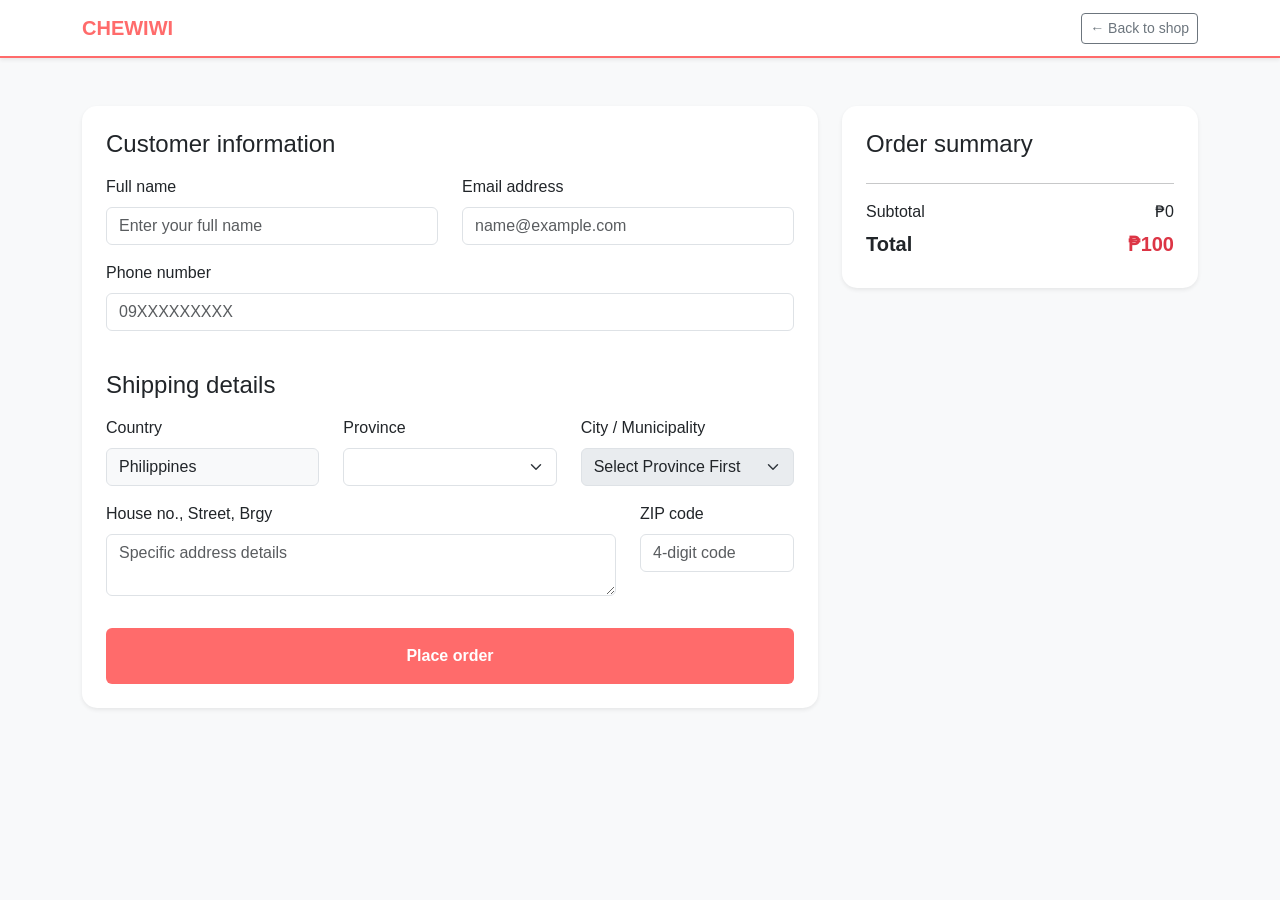
<file: index.html>
<!DOCTYPE html>
<html lang="en">
<head>
    <meta charset="UTF-8">
    <meta name="viewport" content="width=device-width, initial-scale=1.0">
    <title>Chewiwi | Checkout</title>
    <!-- Bootstrap 5 CSS -->
    <link href="https://cdn.jsdelivr.net/npm/bootstrap@5.3.3/dist/css/bootstrap.min.css" rel="stylesheet">
    <!-- Custom CSS -->
    <link rel="stylesheet" href="style.css">
</head>
<body class="bg-light">

    <nav class="navbar mb-4 shadow-sm bg-white">
        <div class="container d-flex justify-content-between">
            <a class="navbar-brand fw-bold text-danger" href="index.html">CHEWIWI</a>
            <a href="products.html" class="btn btn-sm btn-outline-secondary">← Back to shop</a>
        </div>
    </nav>

    <div class="container py-4">
        <div class="row">
            <!-- LEFT: FORM -->
            <div class="col-lg-8">
                <div class="card border-0 shadow-sm p-4 mb-4" style="border-radius: 15px;">
                    <form id="checkout-form">
                        <h4 class="mb-3">Customer information</h4>
                        <div class="row">
                            <div class="col-md-6 mb-3">
                                <label class="form-label">Full name</label>
                                <input type="text" class="form-control" id="cust-name" placeholder="Enter your full name" required>
                            </div>
                            <div class="col-md-6 mb-3">
                                <label class="form-label">Email address</label>
                                <input type="email" class="form-control" id="cust-email" placeholder="name@example.com" required>
                            </div>
                        </div>
                        <div class="row">
                            <div class="col-md-12 mb-3">
                                <label class="form-label">Phone number</label>
                                <input type="tel" class="form-control" id="cust-phone" placeholder="09XXXXXXXXX" required>
                            </div>
                        </div>

                        <h4 class="mt-4 mb-3">Shipping details</h4>
                        <div class="row">
                            <div class="col-md-4 mb-3">
                                <label class="form-label">Country</label>
                                <input type="text" class="form-control bg-light" value="Philippines" readonly>
                            </div>
                            <div class="col-md-4 mb-3">
                                <label class="form-label">Province</label>
                                <select id="province-dropdown" class="form-select" required>
                                    <option value="" selected disabled>Select Province</option>
                                </select>
                            </div>
                            <div class="col-md-4 mb-3">
                                <label class="form-label">City / Municipality</label>
                                <select id="city-dropdown" class="form-select" required disabled>
                                    <option value="" selected disabled>Select Province First</option>
                                </select>
                            </div>
                        </div>
                        <div class="row">
                            <div class="col-md-9 mb-3">
                                <label class="form-label">House no., Street, Brgy</label>
                                <!-- Changed to a textarea for better address entry -->
                                <textarea class="form-control" rows="2" placeholder="Specific address details" required></textarea>
                            </div>
                            <div class="col-md-3 mb-3">
                                <label class="form-label">ZIP code</label>
                                <input type="text" class="form-control" placeholder="4-digit code" required>
                            </div>
                        </div>

                        <button type="submit" class="btn btn-chewiwi w-100 py-3 mt-3 fw-bold">Place order</button>
                    </form>
                </div>
            </div>

            <!-- RIGHT: SUMMARY -->
            <div class="col-lg-4">
                <div class="card border-0 shadow-sm p-4 sticky-top" style="top: 20px; border-radius: 15px;">
                    <h4>Order summary</h4>
                    <hr>
                    <div id="summary-items"></div>
                    <div class="d-flex justify-content-between mb-2">
                        <span>Subtotal</span>
                        <span id="subtotal-val">₱0</span>
                    </div>
                    <div class="d-flex justify-content-between h5 fw-bold">
                        <span>Total</span>
                        <span id="final-total" class="text-danger">₱0</span>
                    </div>
                </div>
            </div>
        </div>
    </div>

    <script src="https://cdn.jsdelivr.net/npm/bootstrap@5.3.3/dist/js/bootstrap.bundle.min.js"></script>
    <script src="chckout.js"></script>
</body>
</html>
</file>
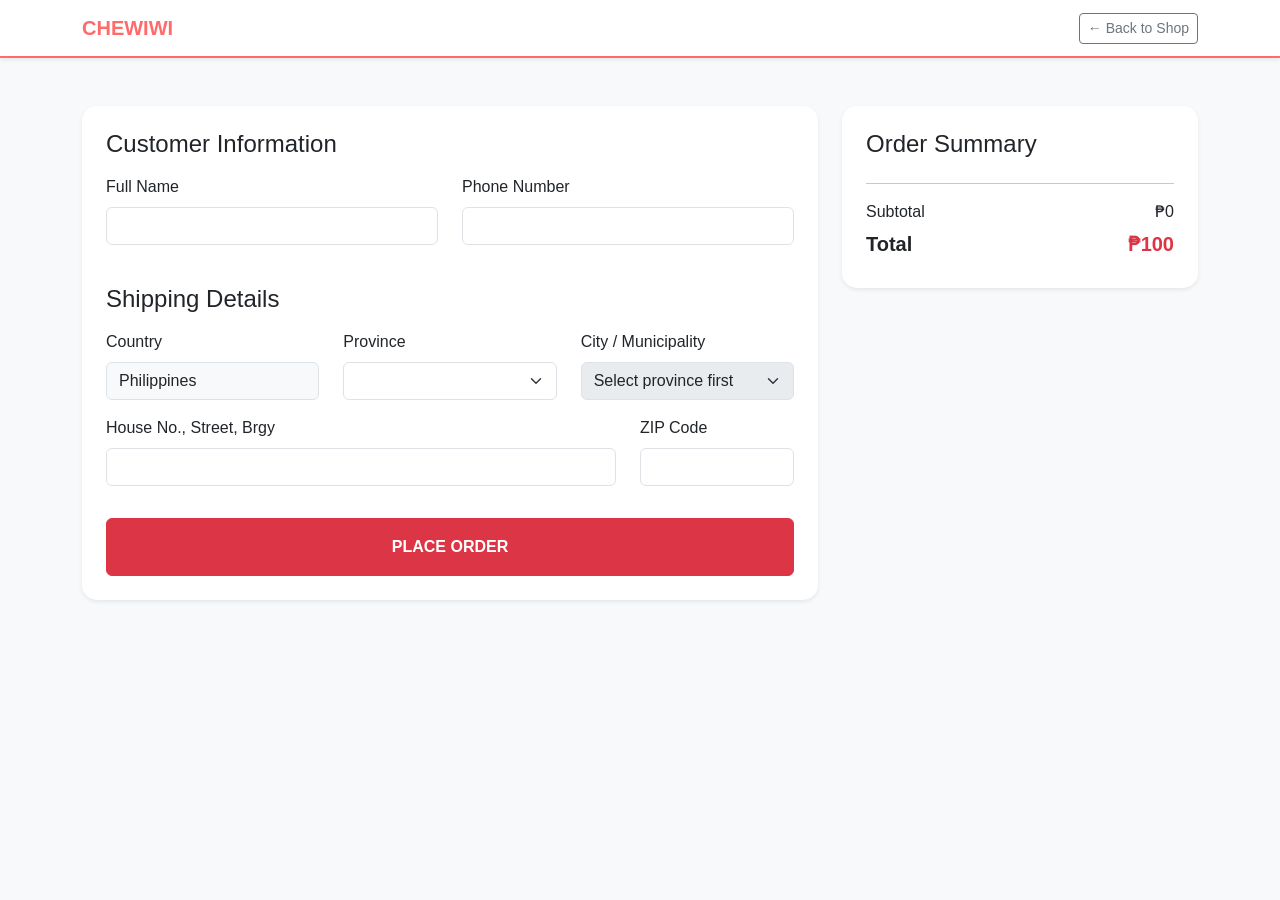
<file: chckout.html>
<!DOCTYPE html>
<html lang="en">
<head>
    <meta charset="UTF-8">
    <meta name="viewport" content="width=device-width, initial-scale=1.0">
    <title>Chewiwi | Checkout</title>
    <!-- Bootstrap 5 CSS -->
    <link href="https://cdn.jsdelivr.net/npm/bootstrap@5.3.3/dist/css/bootstrap.min.css" rel="stylesheet">
    <!-- Custom CSS -->
    <link rel="stylesheet" href="style.css">
</head>
<body class="bg-light">

    <nav class="navbar mb-4 shadow-sm bg-white">
        <div class="container d-flex justify-content-between">
            <a class="navbar-brand fw-bold text-danger" href="index.html">CHEWIWI</a>
            <a href="products.html" class="btn btn-sm btn-outline-secondary">← Back to Shop</a>
        </div>
    </nav>

    <div class="container py-4">
        <div class="row">
            <!-- LEFT: FORM -->
            <div class="col-lg-8">
                <div class="card border-0 shadow-sm p-4 mb-4" style="border-radius: 15px;">
                    <form id="checkout-form">
                        <h4 class="mb-3">Customer Information</h4>
                        <div class="row">
                            <div class="col-md-6 mb-3">
                                <label class="form-label">Full Name</label>
                                <input type="text" class="form-control" id="cust-name" required>
                            </div>
                            <div class="col-md-6 mb-3">
                                <label class="form-label">Phone Number</label>
                                <input type="tel" class="form-control" id="cust-phone" required>
                            </div>
                        </div>

                        <h4 class="mt-4 mb-3">Shipping Details</h4>
                        <div class="row">
                            <div class="col-md-4 mb-3">
                                <label class="form-label">Country</label>
                                <input type="text" class="form-control bg-light" value="Philippines" readonly>
                            </div>
                            <div class="col-md-4 mb-3">
                                <label class="form-label">Province</label>
                                <select id="province-dropdown" class="form-select" required>
                                    <option value="" selected disabled>Loading provinces...</option>
                                </select>
                            </div>
                            <div class="col-md-4 mb-3">
                                <label class="form-label">City / Municipality</label>
                                <select id="city-dropdown" class="form-select" required disabled>
                                    <option value="" selected disabled>Select province first</option>
                                </select>
                            </div>
                        </div>
                        <div class="row">
                            <div class="col-md-9 mb-3">
                                <label class="form-label">House No., Street, Brgy</label>
                                <input type="text" class="form-control" required>
                            </div>
                            <div class="col-md-3 mb-3">
                                <label class="form-label">ZIP Code</label>
                                <input type="text" class="form-control" required>
                            </div>
                        </div>

                        <button type="submit" class="btn btn-danger w-100 py-3 mt-3 fw-bold">PLACE ORDER</button>
                    </form>
                </div>
            </div>

            <!-- RIGHT: SUMMARY -->
            <div class="col-lg-4">
                <div class="card border-0 shadow-sm p-4 sticky-top" style="top: 20px; border-radius: 15px;">
                    <h4>Order Summary</h4>
                    <hr>
                    <div id="summary-items"></div>
                    <div class="d-flex justify-content-between mb-2">
                        <span>Subtotal</span>
                        <span id="subtotal-val">₱0</span>
                    </div>
                    <div class="d-flex justify-content-between h5 fw-bold">
                        <span>Total</span>
                        <span id="final-total" class="text-danger">₱0</span>
                    </div>
                </div>
            </div>
        </div>
    </div>

    <!-- Bootstrap JS -->
    <script src="https://cdn.jsdelivr.net/npm/bootstrap@5.3.3/dist/js/bootstrap.bundle.min.js"></script>
    <!-- YOUR SEPARATED JS FILE -->
    <script src="chckout.js"></script>
</body>
</html>
</file>
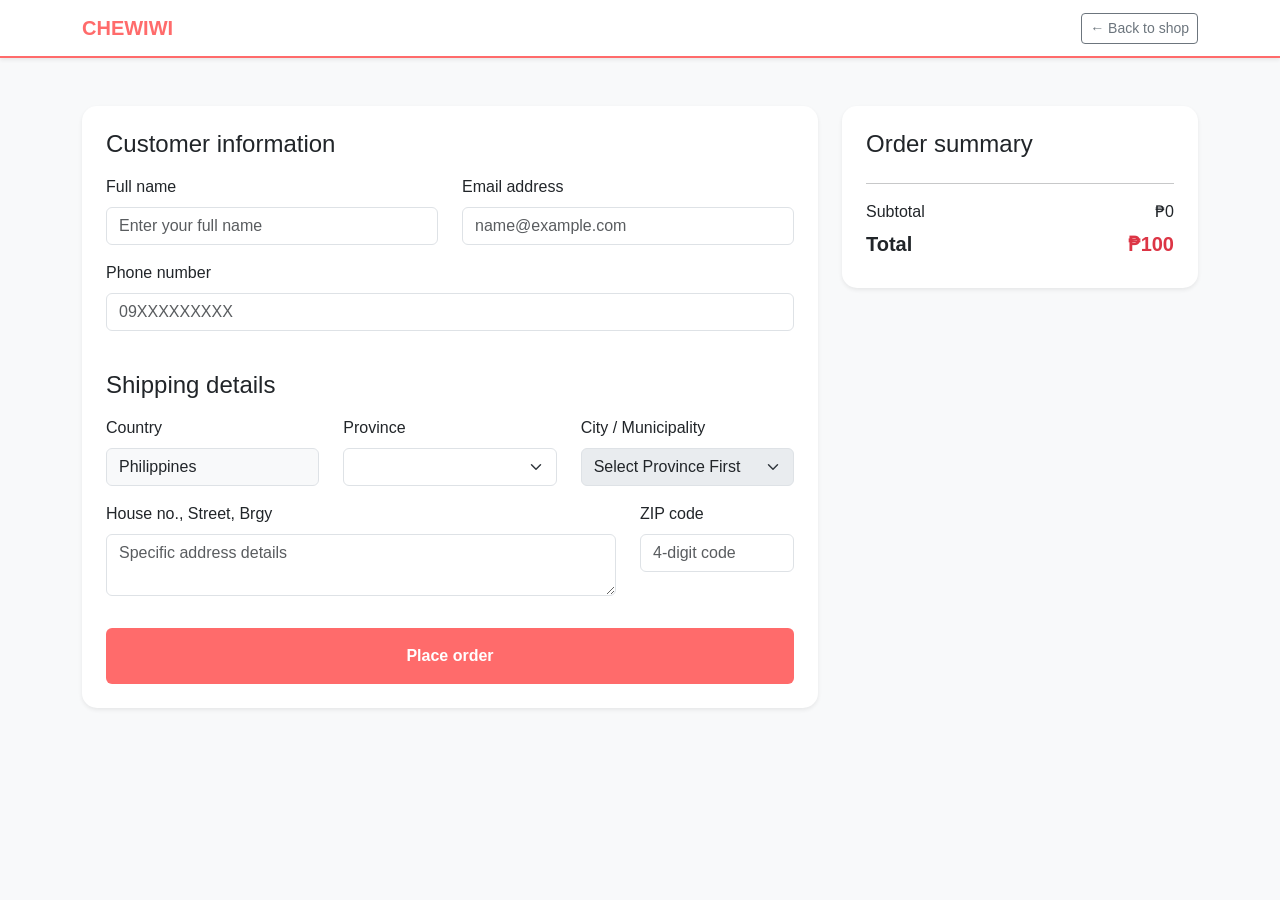
<file: indexx.html>
<!DOCTYPE html>
<html lang="en">
<head>
    <meta charset="UTF-8">
    <meta name="viewport" content="width=device-width, initial-scale=1.0">
    <title>Chewiwi | Checkout</title>
    <!-- Bootstrap 5 CSS -->
    <link href="https://cdn.jsdelivr.net/npm/bootstrap@5.3.3/dist/css/bootstrap.min.css" rel="stylesheet">
    <!-- Custom CSS -->
    <link rel="stylesheet" href="style.css">
</head>
<body class="bg-light">

    <nav class="navbar mb-4 shadow-sm bg-white">
        <div class="container d-flex justify-content-between">
            <a class="navbar-brand fw-bold text-danger" href="index.html">CHEWIWI</a>
            <a href="products.html" class="btn btn-sm btn-outline-secondary">← Back to shop</a>
        </div>
    </nav>

    <div class="container py-4">
        <div class="row">
            <!-- LEFT: FORM -->
            <div class="col-lg-8">
                <div class="card border-0 shadow-sm p-4 mb-4" style="border-radius: 15px;">
                    <form id="checkout-form">
                        <h4 class="mb-3">Customer information</h4>
                        <div class="row">
                            <div class="col-md-6 mb-3">
                                <label class="form-label">Full name</label>
                                <input type="text" class="form-control" id="cust-name" placeholder="Enter your full name" required>
                            </div>
                            <div class="col-md-6 mb-3">
                                <label class="form-label">Email address</label>
                                <input type="email" class="form-control" id="cust-email" placeholder="name@example.com" required>
                            </div>
                        </div>
                        <div class="row">
                            <div class="col-md-12 mb-3">
                                <label class="form-label">Phone number</label>
                                <input type="tel" class="form-control" id="cust-phone" placeholder="09XXXXXXXXX" required>
                            </div>
                        </div>

                        <h4 class="mt-4 mb-3">Shipping details</h4>
                        <div class="row">
                            <div class="col-md-4 mb-3">
                                <label class="form-label">Country</label>
                                <input type="text" class="form-control bg-light" value="Philippines" readonly>
                            </div>
                            <div class="col-md-4 mb-3">
                                <label class="form-label">Province</label>
                                <select id="province-dropdown" class="form-select" required>
                                    <option value="" selected disabled>Select Province</option>
                                </select>
                            </div>
                            <div class="col-md-4 mb-3">
                                <label class="form-label">City / Municipality</label>
                                <select id="city-dropdown" class="form-select" required disabled>
                                    <option value="" selected disabled>Select Province First</option>
                                </select>
                            </div>
                        </div>
                        <div class="row">
                            <div class="col-md-9 mb-3">
                                <label class="form-label">House no., Street, Brgy</label>
                                <!-- Changed to a textarea for better address entry -->
                                <textarea class="form-control" rows="2" placeholder="Specific address details" required></textarea>
                            </div>
                            <div class="col-md-3 mb-3">
                                <label class="form-label">ZIP code</label>
                                <input type="text" class="form-control" placeholder="4-digit code" required>
                            </div>
                        </div>

                        <button type="submit" class="btn btn-chewiwi w-100 py-3 mt-3 fw-bold">Place order</button>
                    </form>
                </div>
            </div>

            <!-- RIGHT: SUMMARY -->
            <div class="col-lg-4">
                <div class="card border-0 shadow-sm p-4 sticky-top" style="top: 20px; border-radius: 15px;">
                    <h4>Order summary</h4>
                    <hr>
                    <div id="summary-items"></div>
                    <div class="d-flex justify-content-between mb-2">
                        <span>Subtotal</span>
                        <span id="subtotal-val">₱0</span>
                    </div>
                    <div class="d-flex justify-content-between h5 fw-bold">
                        <span>Total</span>
                        <span id="final-total" class="text-danger">₱0</span>
                    </div>
                </div>
            </div>
        </div>
    </div>

    <script src="https://cdn.jsdelivr.net/npm/bootstrap@5.3.3/dist/js/bootstrap.bundle.min.js"></script>
    <script src="chckout.js"></script>
</body>
</html>
</file>
<file: style.css>
:root {
    --brand-primary: #ff6b6b;
    --brand-dark: #2d3436;
}

body {
    background-color: #fcfcfc;
    font-family: 'Segoe UI', sans-serif;
}

.navbar {
    background: #fff;
    border-bottom: 2px solid var(--brand-primary);
}

.navbar-brand {
    font-weight: 800;
    color: var(--brand-primary) !important;
}

.checkout-card {
    border: none;
    border-radius: 15px;
}

.btn-chewiwi {
    background-color: var(--brand-primary);
    color: white;
    border: none;
    font-weight: 600;
}

.btn-chewiwi:hover {
    background-color: #ee5253;
    color: white;
    transform: translateY(-2px);
}

.sticky-summary {
    position: sticky;
    top: 20px;
}
</file>
